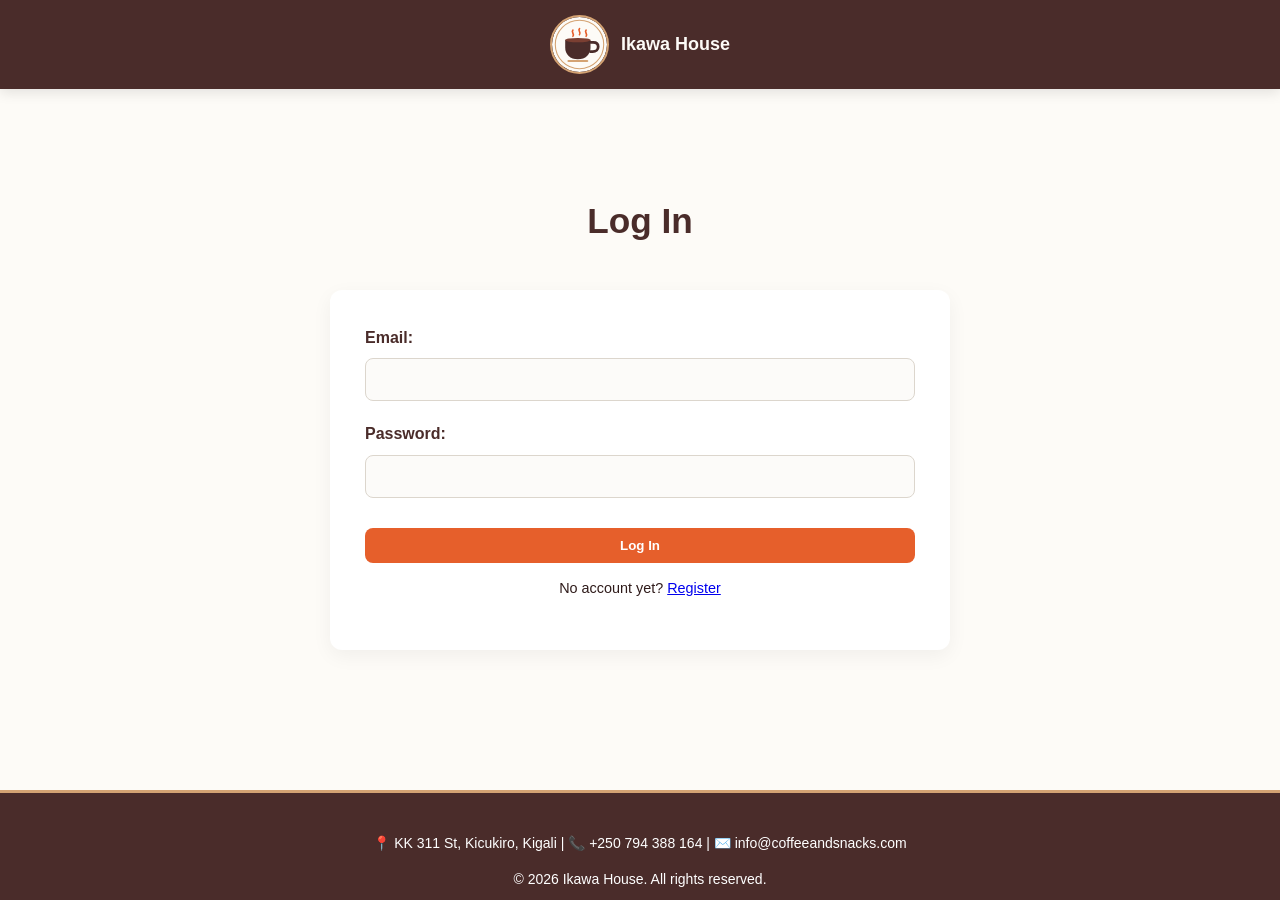
<file: index.html>
<!DOCTYPE html>
<html lang="en">
<head>
  <meta charset="UTF-8">
  <meta name="viewport" content="width=device-width, initial-scale=1.0">
  <title>Ikawa House - Home</title>
  <link rel="stylesheet" href="Style.css">
</head>
<body data-page="home">

  <nav>
    <div class="logo">
      <img src="logo.svg" alt="Ikawa House Logo">
      <span class="site-name">Ikawa House</span>
    </div>
    <div class="nav-links">
      <a href="Home.html">Home</a>
      <a href="Services.html">Menu</a>
      <a href="delivery.html">Delivery</a>
      <a href="About.html">About</a>
      <a href="Contact.html">Contact</a>
      <a href="cart.html">🛒 Cart <span class="cart-badge" id="cart-badge" style="display:none"></span></a>
      <span id="auth-links" style="display:contents"></span>
    </div>
  </nav>

  <header>
    <h1>Delicious Coffee & Snacks</h1>
    <p>Premium Rwandan coffee beans & freshly baked treats, delivered to Kicukiro and all Kigali right at your doorstep.</p>
    <div style="margin-top: 20px;">
      <a href="Services.html" class="order-btn" style="padding: 14px 30px; font-size: 1.1em; margin-right: 10px;">Explore Our Menu</a>
      <a href="cart.html#order" class="order-btn" style="padding: 14px 30px; font-size: 1.1em; background-color: transparent; border: 2px solid var(--btn-color); color: #fff;">Order Now</a>
    </div>
  </header>

  <section class="features">
    <div class="feature">
      <span>☕</span>
      <h3>Premium Quality</h3>
      <p style="color: #666; font-size: 0.9em;">100% locally sourced, freshly roasted Rwandan coffee beans.</p>
    </div>
    <div class="feature">
      <span>🥐</span>
      <h3>Fresh Daily</h3>
      <p style="color: #666; font-size: 0.9em;">Snacks and pastries baked with love every single morning.</p>
    </div>
    <div class="feature">
      <span>🛵</span>
      <h3>Lightning Delivery</h3>
      <p style="color: #666; font-size: 0.9em;">Hot and fresh to your home or office in 30-45 minutes.</p>
    </div>
  </section>

  <section>
    <h2>Our Best Sellers</h2>
    <div class="items" id="featured-items"></div>
  </section>

  <section class="testimonials" id="reviews">
    <h2>What Our Customers Say</h2>
    <div id="review-grid" style="display: grid; grid-template-columns: repeat(auto-fit, minmax(250px, 1fr)); gap: 20px; text-align: left; margin-top: 20px;"></div>

    <form id="review-form" style="display:none; text-align:left;">
      <h3 style="margin-top:0; color: var(--primary-color);">Leave a review</h3>
      <label for="rating">Rating:</label>
      <select id="rating" required>
        <option value="5">★★★★★ (5)</option><option value="4">★★★★ (4)</option><option value="3">★★★ (3)</option><option value="2">★★ (2)</option><option value="1">★ (1)</option>
      </select>
      <label for="comment">Your comment:</label>
      <textarea id="comment" rows="3" maxlength="500" required></textarea>
      <button type="submit" class="order-btn" style="width: 100%; border-radius: 8px;">Submit Review</button>
    </form>
    <p id="review-login" style="display:none; margin-top:25px;"><a href="login.html">Log in</a> to leave a review.</p>
  </section>

  <section id="report" style="background-color: #fff; border-radius: 12px; box-shadow: 0 6px 15px rgba(0,0,0,0.03); padding: 40px 20px; margin-top: 50px;">
    <h2 style="margin-bottom: 10px;">Customer Report Center</h2>
    <p style="text-align: center; color: #666; max-width: 600px; margin: 0 auto 30px auto; font-size: 0.95em;">
      Your satisfaction is our priority. If you faced any issues with your delivery time, food quality, card/MoMo payment, or driver behavior, please lodge a report below.
    </p>

    <form id="report-form" style="margin-top: 0; box-shadow: none; padding: 0; max-width: 600px;">
      <div style="display: grid; grid-template-columns: 1fr 1fr; gap: 15px;">
        <div>
          <label for="report-name">Your Name:</label>
          <input type="text" id="report-name" name="report_name" placeholder="Full Name" required>
        </div>
        <div>
          <label for="report-phone">Phone Number:</label>
          <input type="text" id="report-phone" name="report_phone" placeholder="e.g., +250 798..." required>
        </div>
      </div>

      <div style="display: grid; grid-template-columns: 1fr 1fr; gap: 15px;">
        <div>
          <label for="order-id">Order ID (Optional):</label>
          <input type="text" id="order-id" name="order_id" placeholder="e.g., 1024">
        </div>
        <div>
          <label for="report-type">Issue Type:</label>
          <select id="report-type" name="report_type" required>
            <option value="delivery">Delayed Delivery</option>
            <option value="food">Food Quality / Wrong Item</option>
            <option value="payment">Payment Issue (MoMo / Card)</option>
            <option value="staff">Staff / Driver Behavior</option>
            <option value="other">Other Technical Issues</option>
          </select>
        </div>
      </div>

      <label for="report-details">Detailed Description:</label>
      <textarea id="report-details" name="report_details" rows="4" style="width: 100%; padding: 12px; margin-top: 8px; margin-bottom: 20px; border: 1px solid #DCD6CD; border-radius: 8px; box-sizing: border-box; background-color: #FCFBF9; font-size: 15px; font-family: inherit;" placeholder="Please describe what happened in detail so we can fix it immediately..." required></textarea>

      <button type="submit" class="order-btn" style="width: 100%; border-radius: 8px; background-color: #D4A373;">Submit Report</button>
    </form>
  </section>

  <footer>
    <p>📍 KK 311 St, Kicukiro, Kigali | 📞 +250 794 388 164 | ✉️ info@coffeeandsnacks.com</p>
    <p>&copy; 2026 Ikawa House. All rights reserved.</p>
  </footer>

  <script src="js/store.js"></script>
  <script src="js/ui.js"></script>
  <script src="js/home.js"></script>
</body>
</html>
</file>
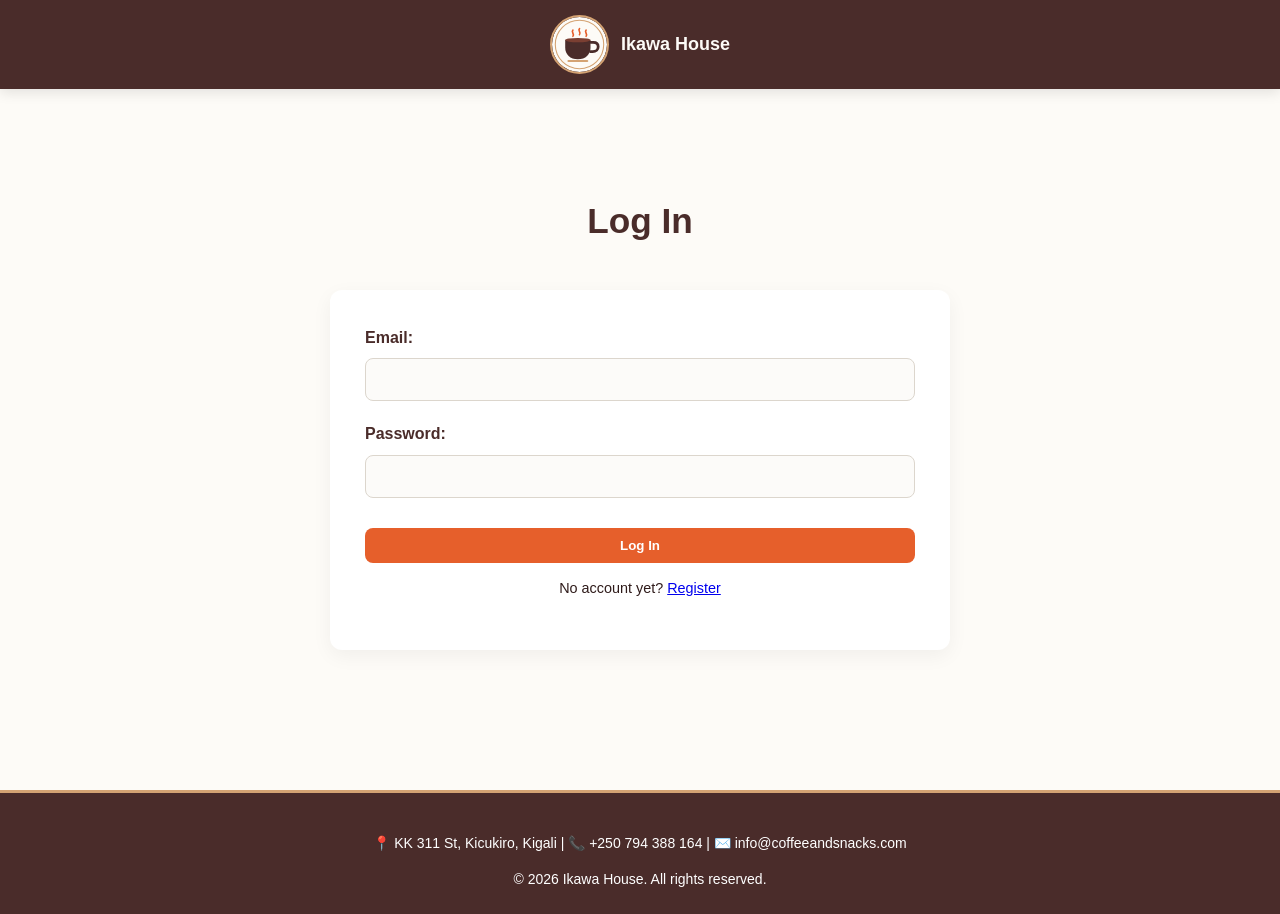
<file: About.html>
<!DOCTYPE html>
<html lang="en">
<head>
  <meta charset="UTF-8">
  <meta name="viewport" content="width=device-width, initial-scale=1.0">
  <title>About Us - Ikawa House</title>
  <link rel="stylesheet" href="Style.css">
</head>
<body data-page="about">
  <nav>
    <div class="logo">
      <img src="logo.svg" alt="Ikawa House Logo">
      <span class="site-name">Ikawa House</span>
    </div>
    <div class="nav-links">
      <a href="Home.html">Home</a>
      <a href="Services.html">Menu</a>
      <a href="delivery.html">Delivery</a>
      <a href="About.html">About</a>
      <a href="Contact.html">Contact</a>
      <a href="cart.html">🛒 Cart <span class="cart-badge" id="cart-badge" style="display:none"></span></a>
      <span id="auth-links" style="display:contents"></span>
    </div>
  </nav>

  <section style="text-align: center;">
    <h2>About us</h2>
    
    <p style="font-size: 1.2em; line-height: 1.8; max-width: 800px; margin: 0 auto 30px auto; color: #4A2C2A; font-style: italic;">
      "Every cup tells a story, and every bite brings a smile."
    </p>
    
    <p style="font-size: 1.1em; line-height: 1.8; max-width: 800px; margin: 0 auto 40px auto; color: #555;">
      Welcome to <strong>Ikawa House</strong>! Born in the heart of Kigali, we started with a simple passion: to brew the perfect cup of local Rwandan coffee and pair it with fresh, warm, and delicious snacks. We believe that your busy day shouldn't stop you from enjoying premium café quality, which is why we bring the coffee house experience directly to your home or office in Kicukiro and beyond!
    </p>

    <div class="delivery-info" style="text-align: left; max-width: 700px; margin: 0 auto; background-color: #F4ECE6; border-left: 5px solid #7B3F32;">
      <h3 style="color: #4A2C2A; margin-top: 0; font-size: 1.4em;">What Makes Us Special?</h3>
      <ul style="list-style-type: '☕ '; padding-left: 20px; color: #333; line-height: 2;">
        <li><strong>Locally Sourced:</strong> We proudly use 100% premium Rwandan coffee beans, freshly roasted and brewed by expert baristas.</li>
        <li><strong>Baked with Love:</strong> Our snacks, croissants, and club sandwiches are prepared fresh every single morning.</li>
        <li><strong>Fast & Reliable:</strong> Hot and fresh delivery to your doorstep within 30-45 minutes.</li>
        <li><strong>Perfect For Every Moment:</strong> Whether it's your morning energy boost, a business meeting, or a special celebration, we've got you covered!</li>
      </ul>
    </div>
  </section>

  <footer>
    <p>📍 KK 311 St, Kicukiro, Kigali | 📞 +250 794 388 164 | ✉️ info@coffeeandsnacks.com</p>
    <p>&copy; 2026 Ikawa House. All rights reserved.</p>
  </footer>
  <script src="js/store.js"></script>
  <script src="js/ui.js"></script>
</body>
</html>
</file>
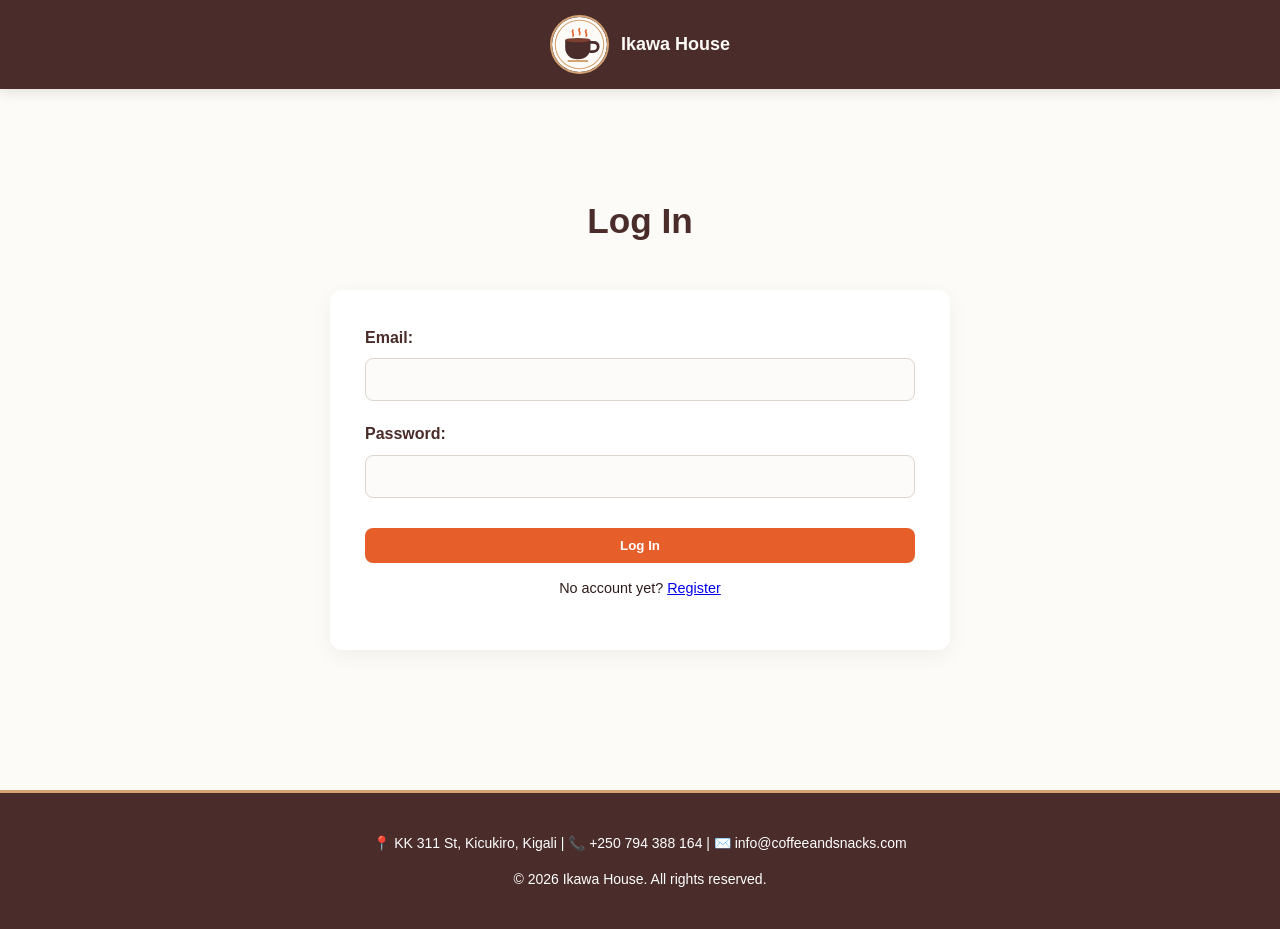
<file: admin.html>
<!DOCTYPE html>
<html lang="en">
<head>
  <meta charset="UTF-8">
  <meta name="viewport" content="width=device-width, initial-scale=1.0">
  <title>Admin - Ikawa House</title>
  <link rel="stylesheet" href="Style.css">
</head>
<body data-page="admin">
  <nav>
    <div class="logo">
      <img src="logo.svg" alt="Ikawa House Logo">
      <span class="site-name">Ikawa House</span>
    </div>
    <div class="nav-links">
      <a href="Home.html">Home</a>
      <a href="Services.html">Menu</a>
      <a href="delivery.html">Delivery</a>
      <a href="About.html">About</a>
      <a href="Contact.html">Contact</a>
      <a href="cart.html">🛒 Cart <span class="cart-badge" id="cart-badge" style="display:none"></span></a>
      <span id="auth-links" style="display:contents"></span>
    </div>
  </nav>

  <div class="admin-bar">
    <a href="#dashboard">Dashboard</a><a href="#products">Products</a><a href="#categories">Categories</a><a href="#orders">Orders</a><a href="#messages">Messages</a>
  </div>
  <section id="admin-root"></section>
  <footer>
    <p>📍 KK 311 St, Kicukiro, Kigali | 📞 +250 794 388 164 | ✉️ info@coffeeandsnacks.com</p>
    <p>&copy; 2026 Ikawa House. All rights reserved.</p>
  </footer>
  <script src="js/store.js"></script>
  <script src="js/ui.js"></script>
  <script src="js/admin.js"></script>
</body>
</html>
</file>
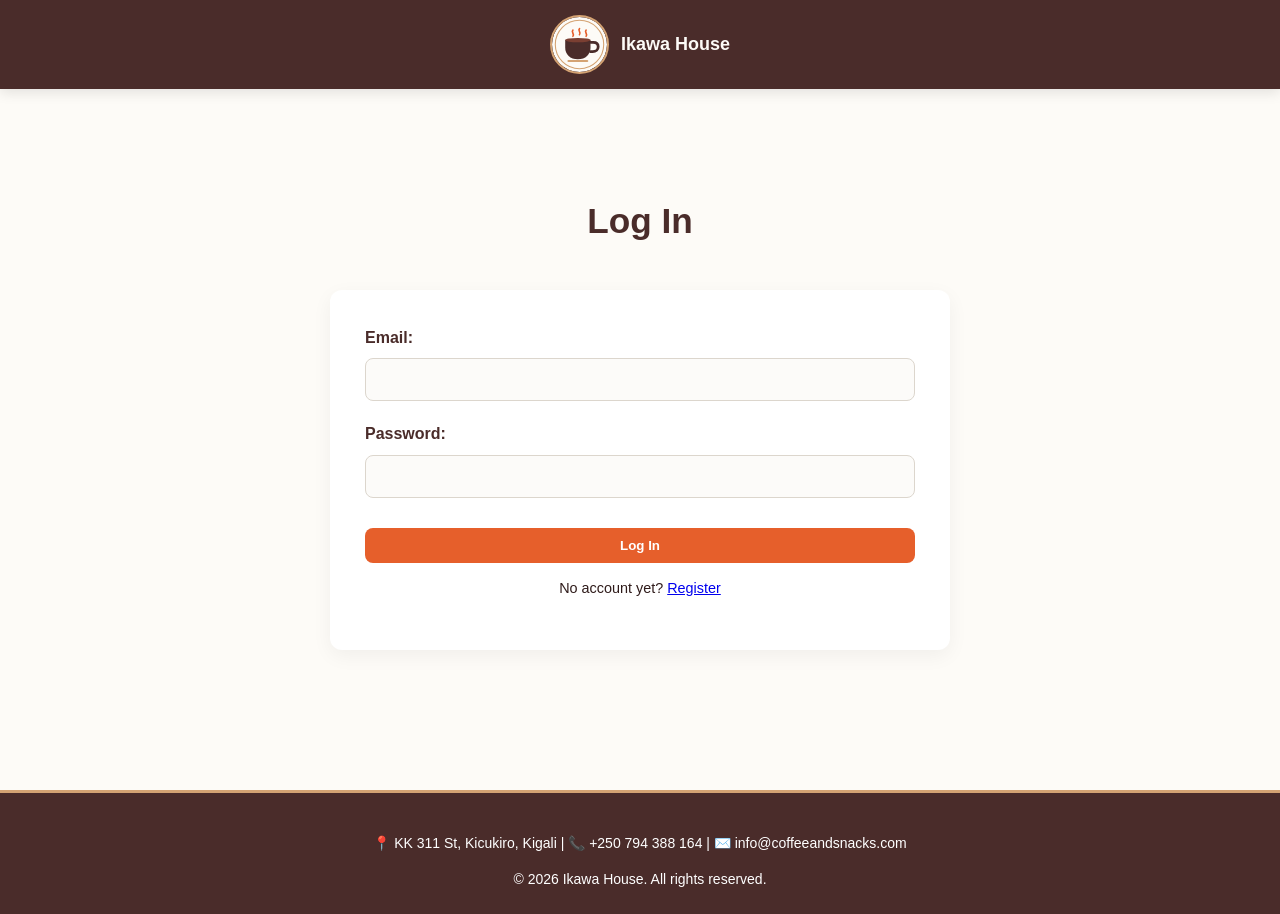
<file: cart.html>
<!DOCTYPE html>
<html lang="en">
<head>
  <meta charset="UTF-8">
  <meta name="viewport" content="width=device-width, initial-scale=1.0">
  <title>Your Cart - Ikawa House</title>
  <link rel="stylesheet" href="Style.css">
</head>
<body data-page="cart">
  <nav>
    <div class="logo">
      <img src="logo.svg" alt="Ikawa House Logo">
      <span class="site-name">Ikawa House</span>
    </div>
    <div class="nav-links">
      <a href="Home.html">Home</a>
      <a href="Services.html">Menu</a>
      <a href="delivery.html">Delivery</a>
      <a href="About.html">About</a>
      <a href="Contact.html">Contact</a>
      <a href="cart.html">🛒 Cart <span class="cart-badge" id="cart-badge" style="display:none"></span></a>
      <span id="auth-links" style="display:contents"></span>
    </div>
  </nav>

  <section>
    <h2>Your Cart</h2>
    <div id="cart-root"></div>

    <div id="order-section" style="display:none">
    <h3 id="order" style="text-align: center; color: var(--primary-color);">Place Your Order</h3>
    <div id="order-box"></div>
    <div id="order-form-wrap" style="display:none">
    <form id="order-form">
      <div class="summary" style="box-shadow:none;padding:0 0 15px;">
        <h4 style="color: var(--primary-color);margin:0 0 10px;">🧾 Order Summary</h4>
        <div class="sum-row"><span>Subtotal</span><span id="sum-subtotal"></span></div>
        <div class="sum-row"><span>Delivery fee</span><span id="fee"></span></div>
        <div class="sum-row total"><span>Total</span><span id="total"></span></div>
      </div>

      <label for="client-name">Your Name:</label>
      <input type="text" id="client-name" name="client_name" maxlength="100" placeholder="Enter your full name" required>

      <label for="delivery-type">Delivery Speed:</label>
      <select id="delivery-type" name="delivery_type">
        <option value="standard">Standard Delivery (Free over 10K RWF)</option>
        <option value="express">Express Delivery (+1,000 RWF)</option>
      </select>

      <label for="address">Delivery Address / Neighborhood:</label>
      <input type="text" id="address" name="address" maxlength="150" placeholder="e.g., Kicukiro, Niboye" required>

      <label for="street">Street Number / Landmark:</label>
      <input type="text" id="street" name="street" maxlength="150" placeholder="e.g., KK 311 St / Near Kicukiro Sector Office" required>

      <label for="phone">Phone Number:</label>
      <input type="text" id="phone" name="phone" placeholder="e.g., +250 794 388 164" required>

      <label for="payment">Payment Method:</label>
      <select id="payment" name="payment">
        <option value="momo">Mobile Money (MTN MoMo / Airtel Money)</option>
        <option value="card">Visa / Mastercard (Local & International)</option>
        <option value="debit">Rwandan Debit Card (SmartCash / RSwitch)</option>
        <option value="bank">Local Bank Transfer (BK, I&M, Equity)</option>
        <option value="cod">Cash on Delivery</option>
      </select>
      <p class="muted sm" style="margin-top:-12px;">🔒 Demo mode: payment is simulated - no real money is charged and card details are never stored.</p>

      <div id="card-payment-fields" style="display:none; margin-top: 20px; padding: 20px; background-color: #fcfbf9; border: 1px dashed var(--accent-color); border-radius: 8px;">
        <h4 style="color: var(--primary-color); margin-top: 0; margin-bottom: 15px; border-bottom: 1px solid #e2dcd5; padding-bottom: 5px;">💳 Card Details</h4>

        <label for="card-name">Cardholder Name:</label>
        <input type="text" id="card-name" name="card_name" autocomplete="off" placeholder="Name as it appears on card">

        <label for="card-number">Card Number:</label>
        <input type="text" id="card-number" name="card_number" maxlength="23" inputmode="numeric" autocomplete="off" placeholder="0000 0000 0000 0000">

        <div style="display: grid; grid-template-columns: 1fr 1fr; gap: 15px;">
          <div>
            <label for="card-expiry">Expiry Date:</label>
            <input type="text" id="card-expiry" name="card_expiry" maxlength="5" autocomplete="off" placeholder="MM/YY">
          </div>
          <div>
            <label for="card-cvv">CVV / CVC:</label>
            <input type="password" id="card-cvv" name="card_cvv" maxlength="4" inputmode="numeric" autocomplete="off" placeholder="3 or 4 digits">
          </div>
        </div>
      </div>
      <p id="bank-note" class="muted sm" style="display:none;">Bank transfer: your order is saved as <em>pending</em> and will be marked as paid once we confirm your transfer.</p>

      <label for="notes">Special Instructions (Optional):</label>
      <textarea id="notes" name="notes" rows="3" maxlength="500" style="width: 100%; padding: 12px; margin-top: 8px; margin-bottom: 20px; border: 1px solid #DCD6CD; border-radius: 8px; box-sizing: border-box; background-color: #FCFBF9; font-size: 15px; font-family: inherit;" placeholder="e.g., Extra sugar, no milk..."></textarea>

      <button type="submit" class="order-btn" style="width: 100%; border-radius: 8px; margin-top: 10px;">Confirm Order</button>
    </form>
    </div>
    </div>
  </section>
  <footer>
    <p>📍 KK 311 St, Kicukiro, Kigali | 📞 +250 794 388 164 | ✉️ info@coffeeandsnacks.com</p>
    <p>&copy; 2026 Ikawa House. All rights reserved.</p>
  </footer>
  <script src="js/store.js"></script>
  <script src="js/ui.js"></script>
  <script src="js/cart.js"></script>
</body>
</html>
</file>
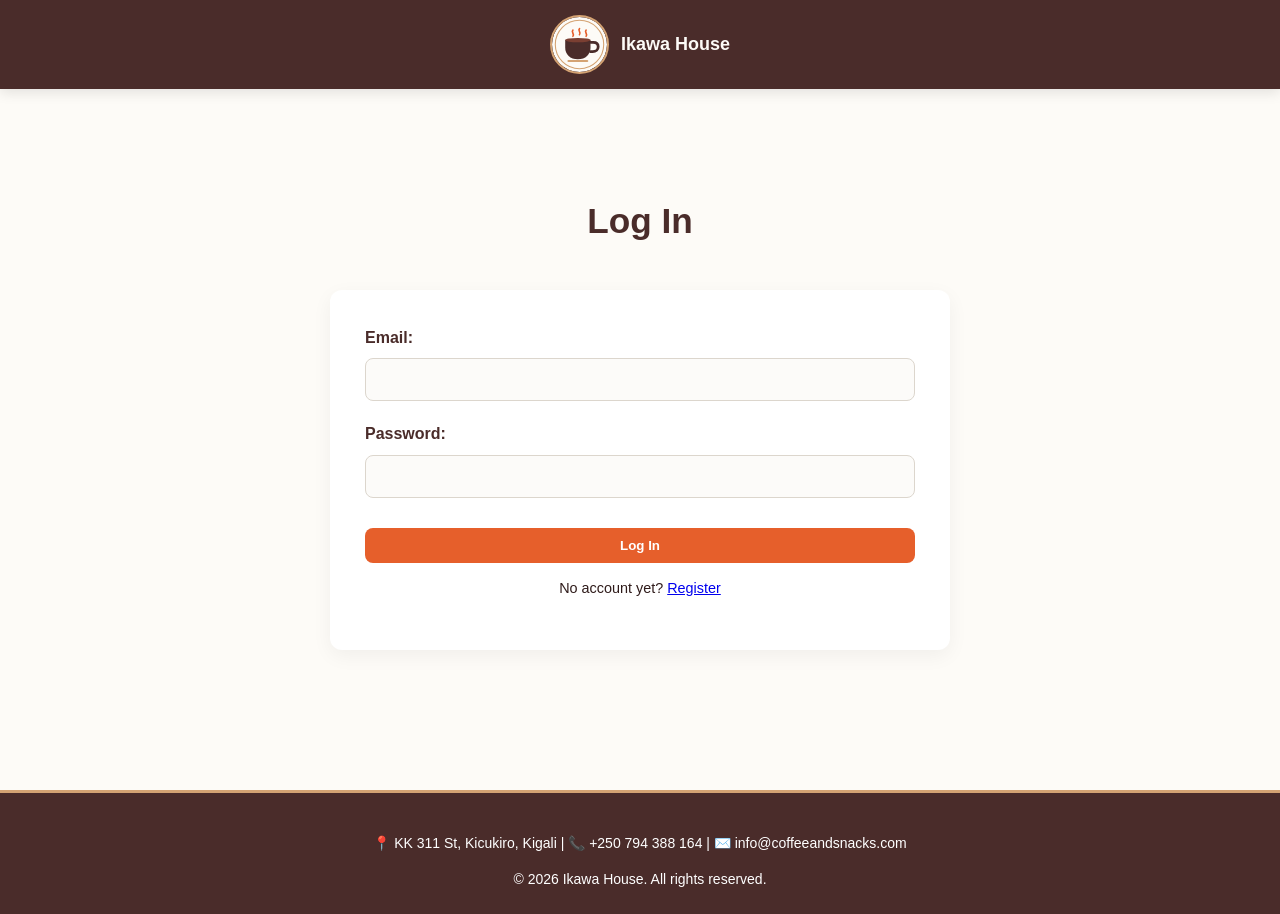
<file: Contact.html>
<!DOCTYPE html>
<html lang="en">
<head>
  <meta charset="UTF-8">
  <meta name="viewport" content="width=device-width, initial-scale=1.0">
  <title>Contact Us - Ikawa House</title>
  <link rel="stylesheet" href="Style.css">
</head>
<body data-page="contact">
  <nav>
    <div class="logo">
      <img src="logo.svg" alt="Ikawa House Logo">
      <span class="site-name">Ikawa House</span>
    </div>
    <div class="nav-links">
      <a href="Home.html">Home</a>
      <a href="Services.html">Menu</a>
      <a href="delivery.html">Delivery</a>
      <a href="About.html">About</a>
      <a href="Contact.html">Contact</a>
      <a href="cart.html">🛒 Cart <span class="cart-badge" id="cart-badge" style="display:none"></span></a>
      <span id="auth-links" style="display:contents"></span>
    </div>
  </nav>

  <section>
    <h2>Contact Us</h2>
    <p style="text-align: center; max-width: 600px; margin: 0 auto 40px auto; color: #666;">
      Have a question, feedback, or a large catering order for an event? Reach out to us, and our team will get back to you as soon as possible!
    </p>

    <div style="display: grid; grid-template-columns: repeat(auto-fit, minmax(250px, 1fr)); gap: 30px; margin-bottom: 50px;">
      
      <div style="background: white; padding: 25px; border-radius: 12px; box-shadow: 0 4px 12px rgba(0,0,0,0.03); text-align: center; border: 1px solid #F0EAE1;">
        <span style="font-size: 2em;">📍</span>
        <h3 style="color: var(--primary-color); margin: 10px 0;">Our Location</h3>
        <p style="color: #555; margin: 0;">KK 311 St, Kicukiro</p>
        <p style="color: #777; font-size: 0.9em;">Kigali City, Rwanda</p>
      </div>

      <div style="background: white; padding: 25px; border-radius: 12px; box-shadow: 0 4px 12px rgba(0,0,0,0.03); text-align: center; border: 1px solid #F0EAE1;">
        <span style="font-size: 2em;">📞</span>
        <h3 style="color: var(--primary-color); margin: 10px 0;">Phone & MTN MoMo</h3>
        <p style="color: #555; margin: 0;">+250 794 388 164</p>
        <p style="color: #777; font-size: 0.9em;">Available for calls & orders</p>
      </div>

      <div style="background: white; padding: 25px; border-radius: 12px; box-shadow: 0 4px 12px rgba(0,0,0,0.03); text-align: center; border: 1px solid #F0EAE1;">
        <span style="font-size: 2em;">✉️</span>
        <h3 style="color: var(--primary-color); margin: 10px 0;">Email Support</h3>
        <p style="color: #555; margin: 0;">info@coffeeandsnacks.com</p>
        <p style="color: #777; font-size: 0.9em;">Inquiries & Feedback</p>
      </div>

    </div>

    <h3 style="text-align: center; color: var(--primary-color); margin-bottom: 20px;">Send Us a Message</h3>
    <form id="contact-form">
      <label for="name">Your Name:</label>
      <input type="text" id="name" name="name" placeholder="Enter your full name" required>

      <label for="email">Your Email:</label>
      <input type="email" id="email" name="email" placeholder="Enter your email address" required>

      <label for="subject">Subject:</label>
      <input type="text" id="subject" name="subject" placeholder="What is this about? (e.g., Catering, Feedback)" required>

      <label for="message">Message:</label>
      <textarea id="message" name="message" rows="5" style="width: 100%; padding: 12px; margin-top: 8px; margin-bottom: 20px; border: 1px solid #DCD6CD; border-radius: 8px; box-sizing: border-box; background-color: #FCFBF9; font-size: 15px; font-family: inherit;" placeholder="Write your message here..." required></textarea>

      <button type="submit" class="order-btn" style="width: 100%; border-radius: 8px;">Send Message</button>
    </form>

    <h3 id="faq" style="text-align: center; color: var(--primary-color); margin: 50px 0 20px 0;">Frequently Asked Questions</h3>
    <div class="faq">
      <details><summary>How long does delivery take?</summary><p>Standard delivery takes 1–2 hours within Kigali. Express delivery takes 30–45 minutes for an extra 1,000 RWF.</p></details>
      <details><summary>Is delivery free?</summary><p>Standard delivery is free for orders above 10,000 RWF; otherwise it costs 1,000 RWF.</p></details>
      <details><summary>How can I pay?</summary><p>Mobile Money, Visa/Mastercard, Rwandan debit card, bank transfer or Cash on Delivery. Payment on this site is a demonstration - no real money is charged.</p></details>
      <details><summary>Do I need an account to order?</summary><p>Yes. Create a free account so you can place orders and follow their status under "My Orders".</p></details>
      <details><summary>Can I place a large catering order?</summary><p>Of course - send us a message using the form above, or call +250 794 388 164.</p></details>
    </div>
  </section>

  <footer>
    <p>📍 KK 311 St, Kicukiro, Kigali | 📞 +250 794 388 164 | ✉️ info@coffeeandsnacks.com</p>
    <p>&copy; 2026 Ikawa House. All rights reserved.</p>
  </footer>
  <script src="js/store.js"></script>
  <script src="js/ui.js"></script>
  <script src="js/contact.js"></script>
</body>
</html>
</file>
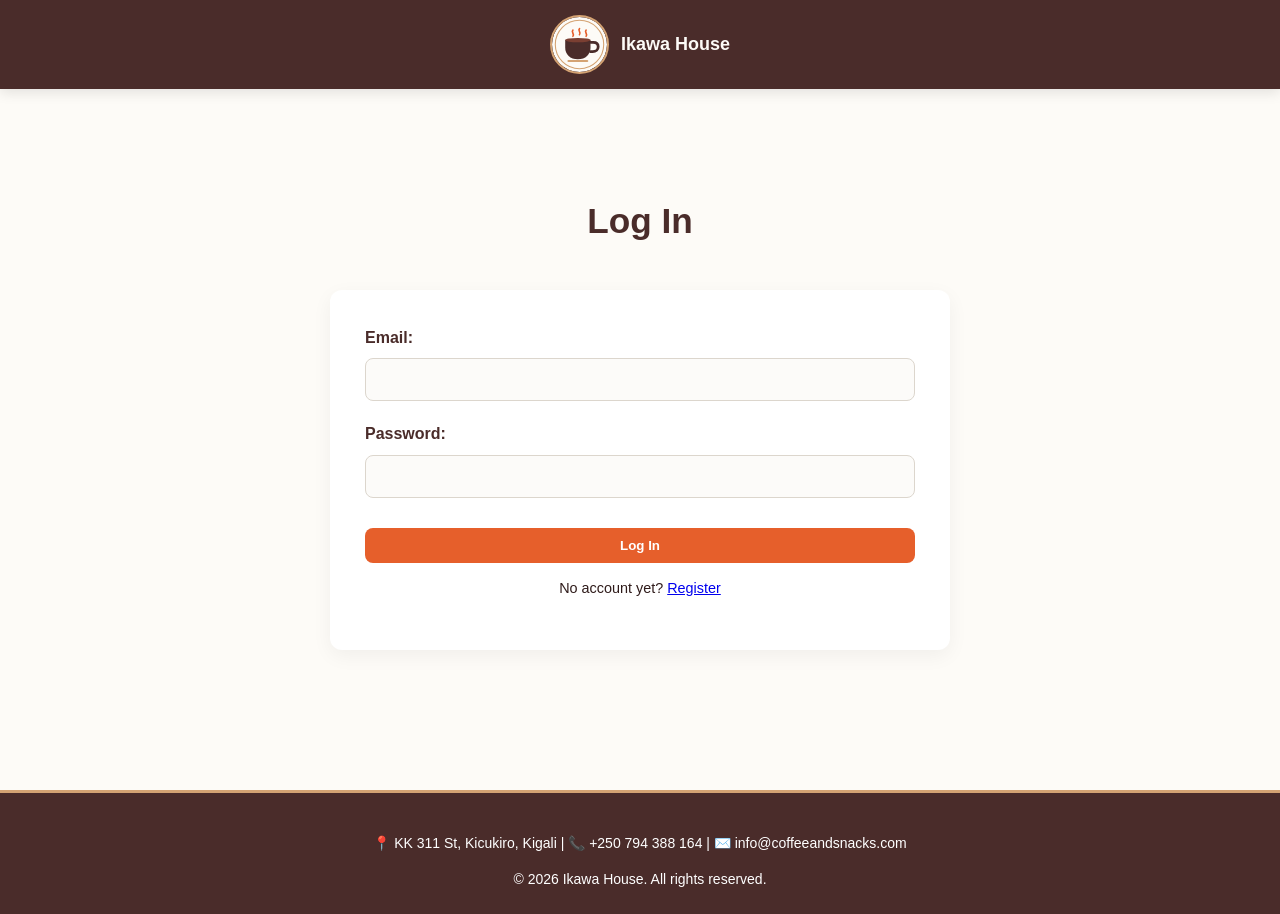
<file: delivery.html>
<!DOCTYPE html>
<html lang="en">
<head>
  <meta charset="UTF-8">
  <meta name="viewport" content="width=device-width, initial-scale=1.0">
  <title>Delivery - Ikawa House</title>
  <link rel="stylesheet" href="Style.css">
</head>
<body data-page="delivery">
  <nav>
    <div class="logo">
      <img src="logo.svg" alt="Ikawa House Logo">
      <span class="site-name">Ikawa House</span>
    </div>
    <div class="nav-links">
      <a href="Home.html">Home</a>
      <a href="Services.html">Menu</a>
      <a href="delivery.html">Delivery</a>
      <a href="About.html">About</a>
      <a href="Contact.html">Contact</a>
      <a href="cart.html">🛒 Cart <span class="cart-badge" id="cart-badge" style="display:none"></span></a>
      <span id="auth-links" style="display:contents"></span>
    </div>
  </nav>

  <section>
    <h2>Delivery Options</h2>
    <p style="text-align: center; color: #666; margin-bottom: 30px;">We offer flexible delivery services to suit your needs:</p>
    
    <div class="features" style="grid-template-columns: repeat(auto-fit, minmax(250px, 1fr)); margin-bottom: 40px; text-align: left; background: #F4ECE6;">
      <div>
        <h4>🛵 Standard Delivery</h4>
        <p style="font-size: 0.9em; color: #555;">1–2 hours within Kigali City.</p>
      </div>
      <div>
        <h4>⚡ Express Delivery</h4>
        <p style="font-size: 0.9em; color: #555;">30–45 minutes for an extra 1000 RWF fee.</p>
      </div>
      <div>
        <h4>🎁 Free Delivery</h4>
        <p style="font-size: 0.9em; color: #555;">Orders above 10,000 RWF qualify for free.</p>
      </div>
    </div>
  </section>

  <footer>
    <p>📍 KK 311 St, Kicukiro, Kigali | 📞 +250 794 388 164 | ✉️ info@coffeeandsnacks.com</p>
    <p>&copy; 2026 Ikawa House. All rights reserved.</p>
  </footer>
  <script src="js/store.js"></script>
  <script src="js/ui.js"></script>
</body>
</html>
</file>
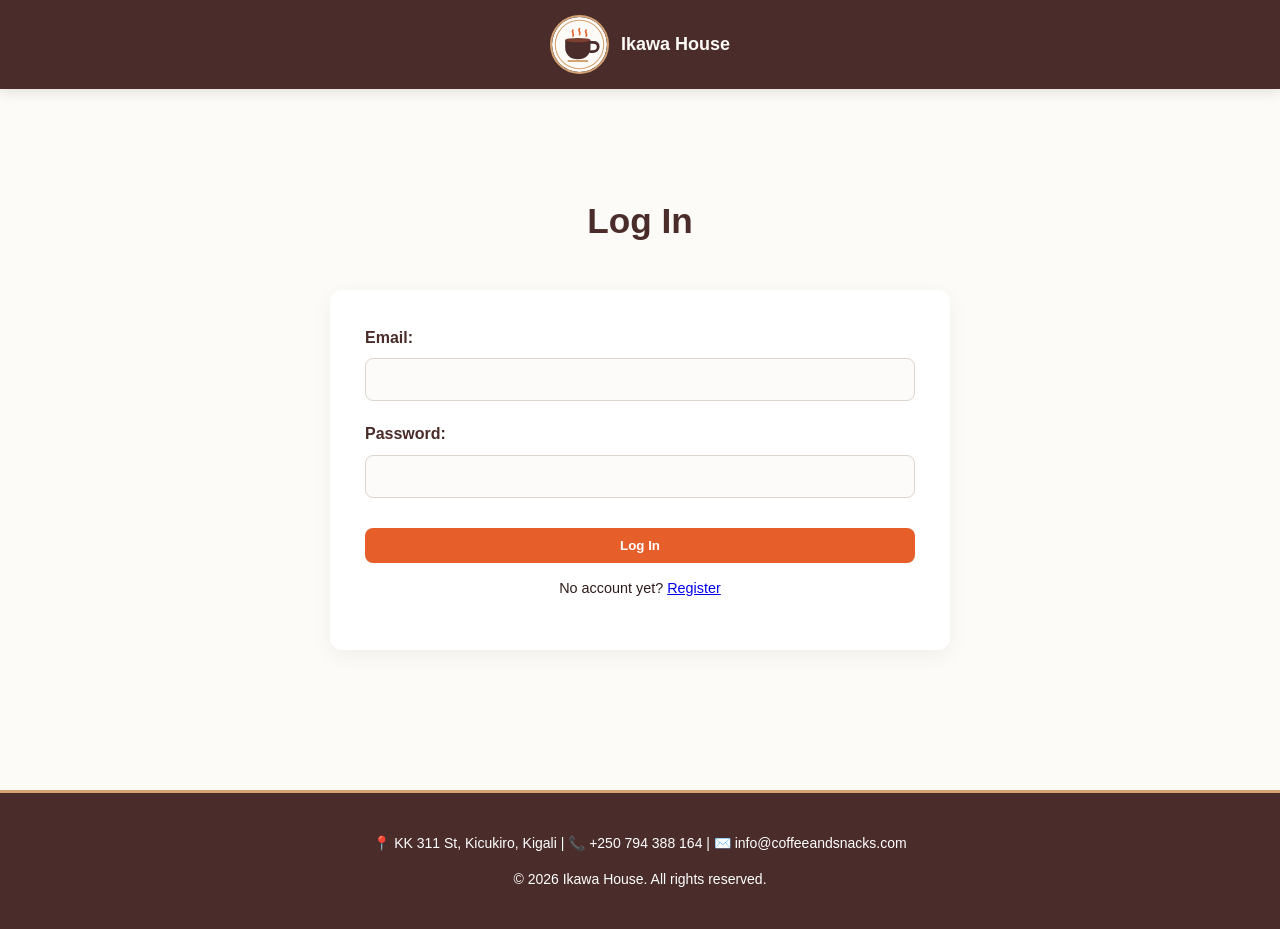
<file: login.html>
<!DOCTYPE html>
<html lang="en">
<head>
  <meta charset="UTF-8">
  <meta name="viewport" content="width=device-width, initial-scale=1.0">
  <title>Login - Ikawa House</title>
  <link rel="stylesheet" href="Style.css">
</head>
<body data-page="login">
  <nav>
    <div class="logo">
      <img src="logo.svg" alt="Ikawa House Logo">
      <span class="site-name">Ikawa House</span>
    </div>
  </nav>

  <section>
    <h2>Log In</h2>
    <form id="login-form">
      <label for="email">Email:</label>
      <input type="email" id="email" required>
      <label for="password">Password:</label>
      <input type="password" id="password" required>
      <button class="order-btn full" type="submit">Log In</button>
      <p class="center sm">No account yet? <a href="register.html">Register</a></p>
    </form>
  </section>
  <footer>
    <p>📍 KK 311 St, Kicukiro, Kigali | 📞 +250 794 388 164 | ✉️ info@coffeeandsnacks.com</p>
    <p>&copy; 2026 Ikawa House. All rights reserved.</p>
  </footer>
  <script src="js/store.js"></script>
  <script src="js/ui.js"></script>
  <script src="js/auth.js"></script>
</body>
</html>
</file>
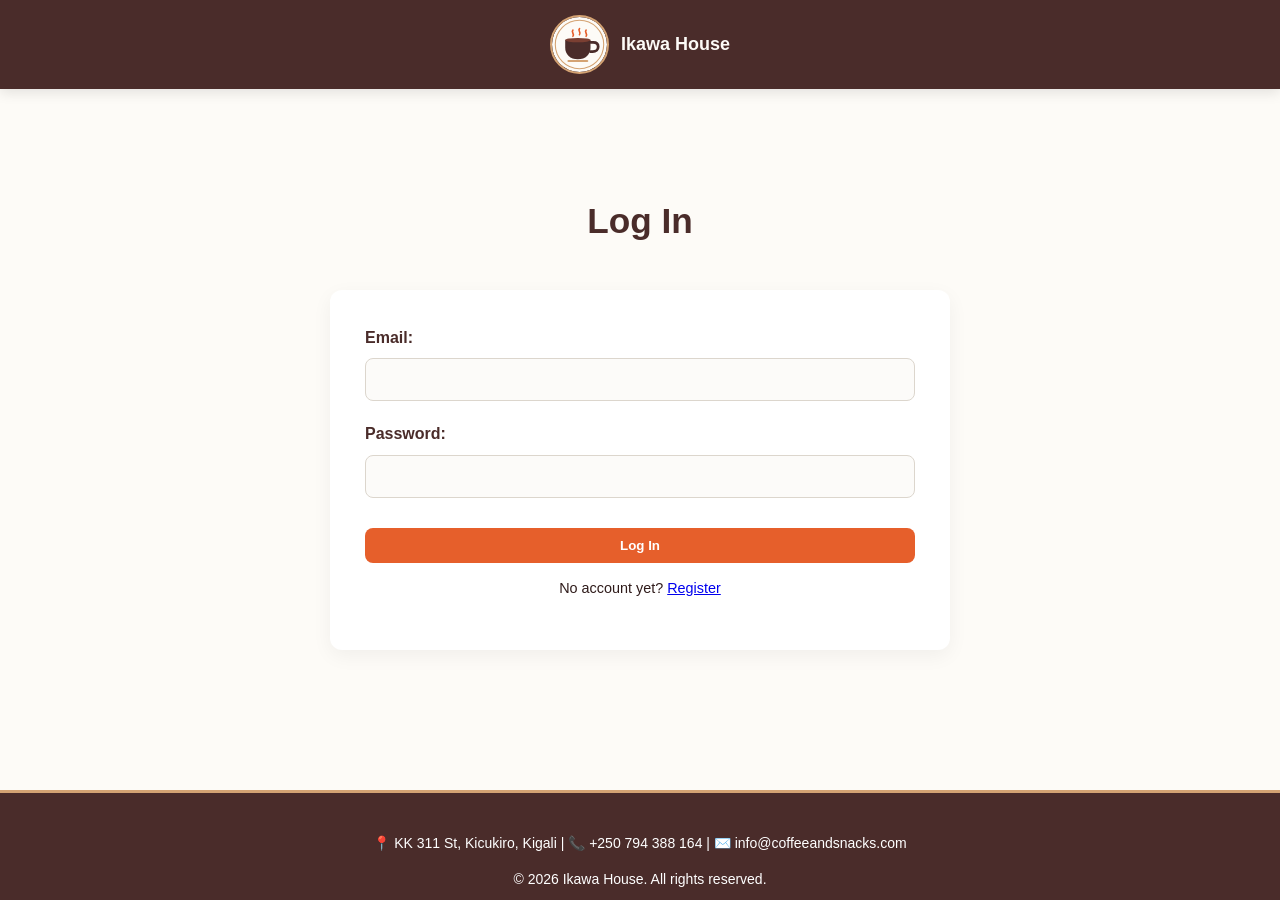
<file: orders.html>
<!DOCTYPE html>
<html lang="en">
<head>
  <meta charset="UTF-8">
  <meta name="viewport" content="width=device-width, initial-scale=1.0">
  <title>My Orders - Ikawa House</title>
  <link rel="stylesheet" href="Style.css">
</head>
<body data-page="orders">
  <nav>
    <div class="logo">
      <img src="logo.svg" alt="Ikawa House Logo">
      <span class="site-name">Ikawa House</span>
    </div>
    <div class="nav-links">
      <a href="Home.html">Home</a>
      <a href="Services.html">Menu</a>
      <a href="delivery.html">Delivery</a>
      <a href="About.html">About</a>
      <a href="Contact.html">Contact</a>
      <a href="cart.html">🛒 Cart <span class="cart-badge" id="cart-badge" style="display:none"></span></a>
      <span id="auth-links" style="display:contents"></span>
    </div>
  </nav>

  <section>
    <h2 id="orders-title">My Orders</h2>
    <div id="orders-root"></div>
  </section>
  <footer>
    <p>📍 KK 311 St, Kicukiro, Kigali | 📞 +250 794 388 164 | ✉️ info@coffeeandsnacks.com</p>
    <p>&copy; 2026 Ikawa House. All rights reserved.</p>
  </footer>
  <script src="js/store.js"></script>
  <script src="js/ui.js"></script>
  <script src="js/orders.js"></script>
</body>
</html>
</file>
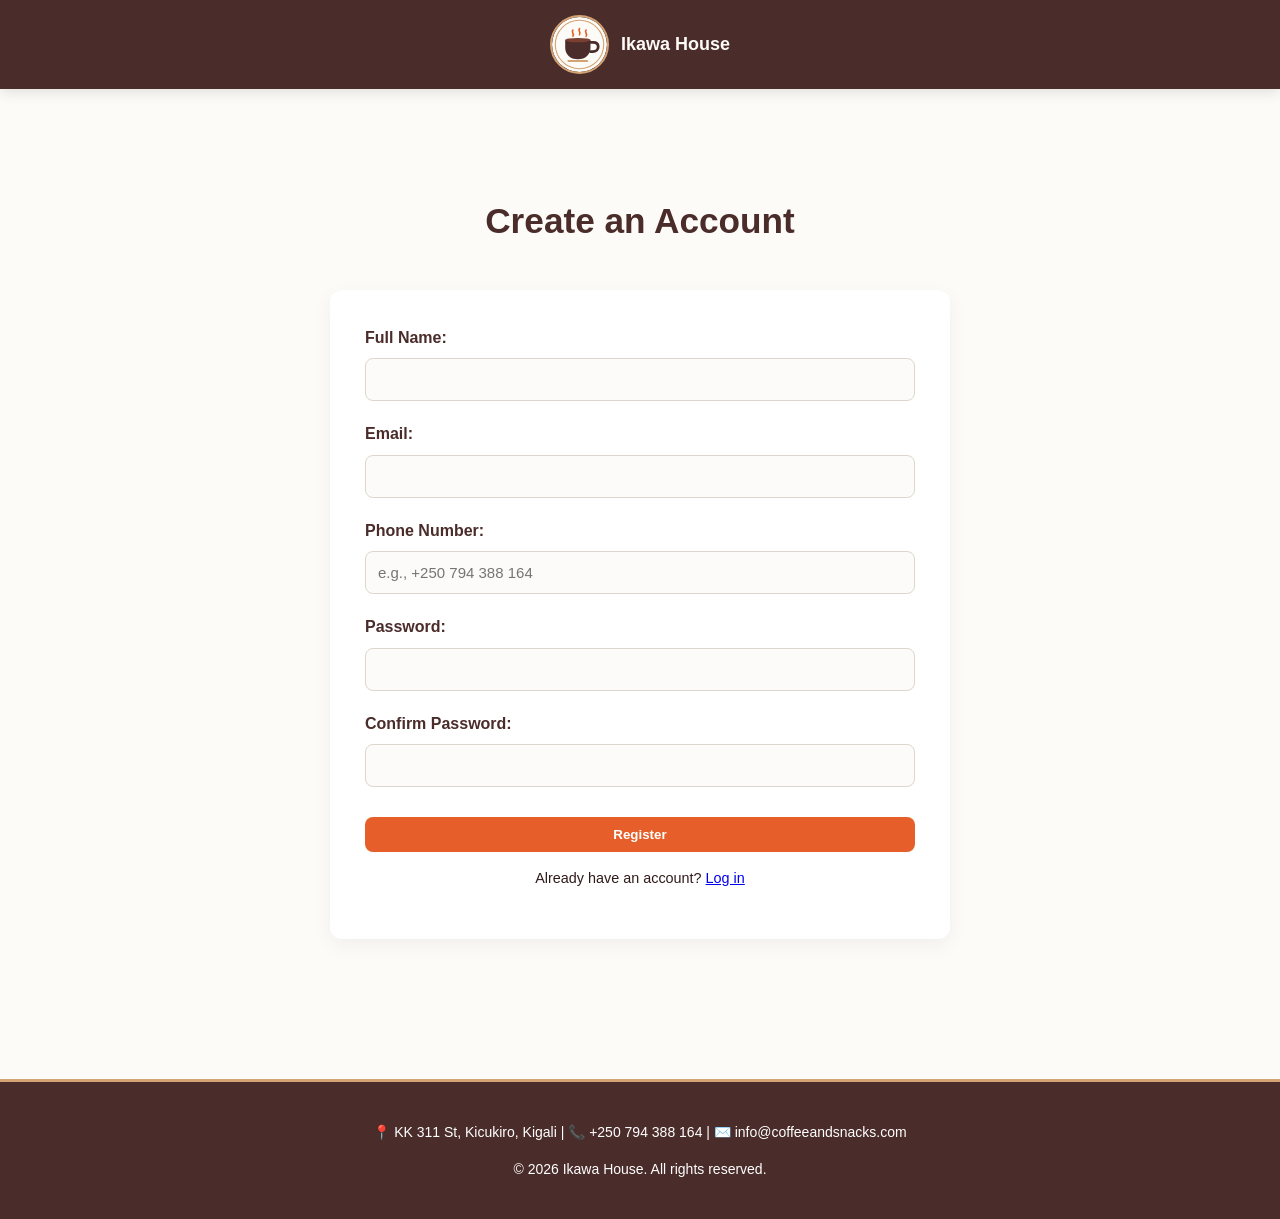
<file: register.html>
<!DOCTYPE html>
<html lang="en">
<head>
  <meta charset="UTF-8">
  <meta name="viewport" content="width=device-width, initial-scale=1.0">

  <title>Register - Ikawa House</title>

  <link rel="stylesheet" href="Style.css">
</head>

<body data-page="register">

  <nav>
    <div class="logo">
      <img src="logo.svg" alt="Ikawa House Logo">
      <span class="site-name">Ikawa House</span>
    </div>
  </nav>

  <section>
    <h2>Create an Account</h2>

    <form id="register-form" action="register.php" method="POST">

      <label for="name">Full Name:</label>
      <input
        type="text"
        id="name"
        name="name"
        maxlength="100"
        required>

      <label for="email">Email:</label>
      <input
        type="email"
        id="email"
        name="email"
        maxlength="150"
        required>

      <label for="phone">Phone Number:</label>
      <input
        type="tel"
        id="phone"
        name="phone"
        placeholder="e.g., +250 794 388 164"
        required>

      <label for="password">
        Password:
      </label>
      <input
        type="password"
        id="password"
        name="password"
        minlength="4"
        required>

      <label for="password2">Confirm Password:</label>
      <input
        type="password"
        id="password2"
        name="confirm_password"
        minlength="4"
        required>

      <button class="order-btn full" type="submit">
        Register
      </button>

      <p class="center sm">
        Already have an account?
        <a href="login.html">Log in</a>
      </p>

    </form>
  </section>

  <footer>
    <p>
      📍 KK 311 St, Kicukiro, Kigali |
      📞 +250 794 388 164 |
      ✉️ info@coffeeandsnacks.com
    </p>

    <p>
      &copy; 2026 Ikawa House.
      All rights reserved.
    </p>
  </footer>

  <script src="js/store.js"></script>
  <script src="js/ui.js"></script>

</body>
</html>
</file>
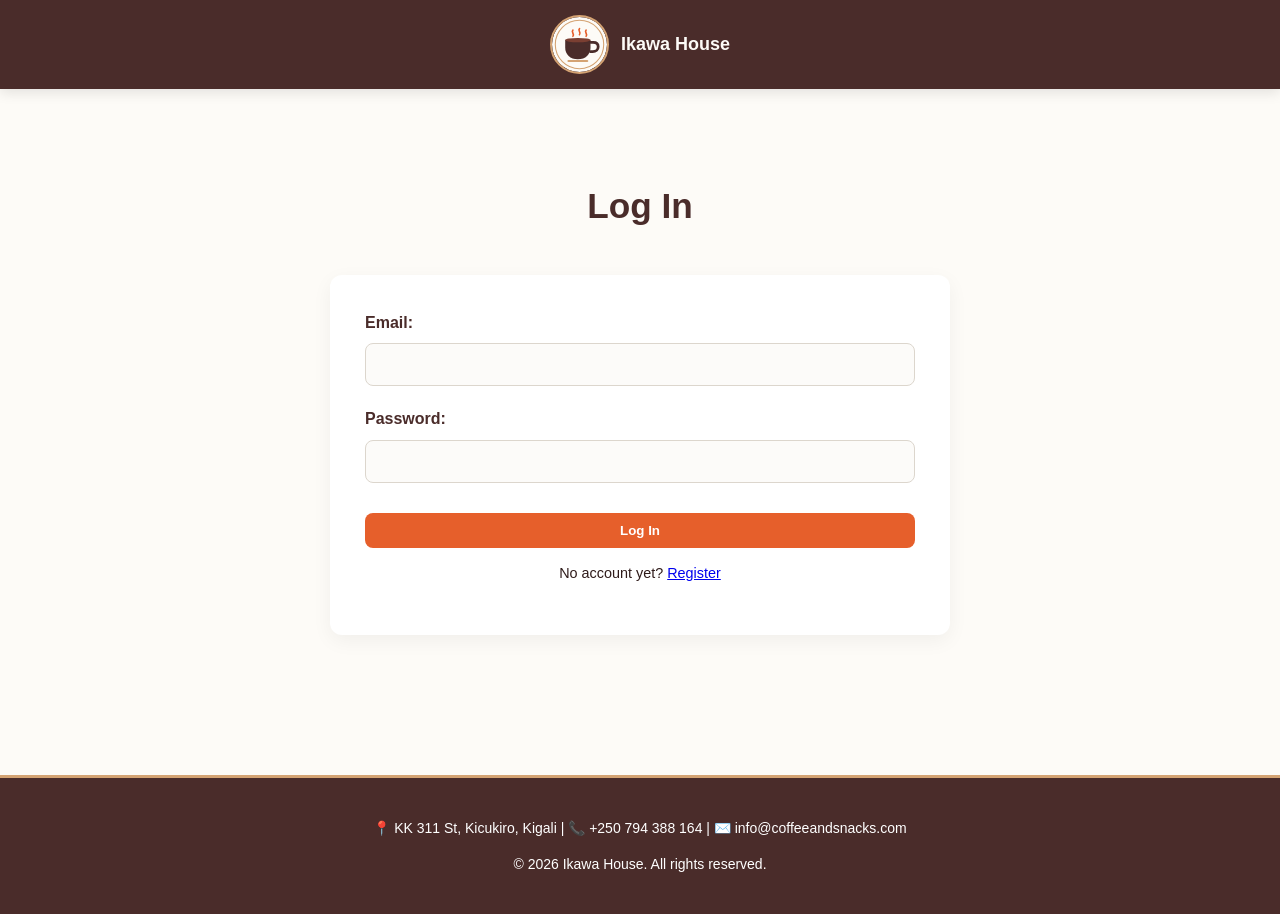
<file: Services.html>
<!DOCTYPE html>
<html lang="en">
<head>
  <meta charset="UTF-8">
  <meta name="viewport" content="width=device-width, initial-scale=1.0">
  <title>Café Menu - Ikawa House</title>
  <link rel="stylesheet" href="Style.css">
</head>
<body data-page="menu">

  <nav>
    <div class="logo">
      <img src="logo.svg" alt="Ikawa House Logo">
      <span class="site-name">Ikawa House</span>
    </div>
    <div class="nav-links">
      <a href="Home.html">Home</a>
      <a href="Services.html">Menu</a>
      <a href="delivery.html">Delivery</a>
      <a href="About.html">About</a>
      <a href="Contact.html">Contact</a>
      <a href="cart.html">🛒 Cart <span class="cart-badge" id="cart-badge" style="display:none"></span></a>
      <span id="auth-links" style="display:contents"></span>
    </div>
  </nav>

  <main>
    <section>
      <h2>Our Café Menu</h2>

      <form id="filter-bar" class="filter-bar">
        <input type="text" id="f-q" placeholder="Search the menu..." aria-label="Search">
        <select id="f-category" aria-label="Category"><option value="">All categories</option></select>
        <select id="f-sort" aria-label="Sort">
          <option value="">Sort: Category</option><option value="price_asc">Price: low to high</option><option value="price_desc">Price: high to low</option><option value="name">Name A-Z</option>
        </select>
        <label class="check"><input type="checkbox" id="f-avail"> Available only</label>
        <a href="#" id="f-reset" class="reset" style="display:none">Reset</a>
      </form>

      <!-- the items are filled in from MySQL by js/menu.js -->
      <div id="menu-root"></div>
    </section>
  </main>

  <footer>
    <p>📍 KK 311 St, Kicukiro, Kigali | 📞 +250 794 388 164 | ✉️ info@coffeeandsnacks.com</p>
    <p>&copy; 2026 Ikawa House. All rights reserved.</p>
  </footer>
  <script src="js/store.js"></script>
  <script src="js/ui.js"></script>
  <script src="js/menu.js"></script>
</body>
</html>
</file>
<file: Style.css>
:root {
  --primary-color: #4A2C2A;    
  --secondary-color: #7B3F32;  
  --accent-color: #D4A373;     
  --btn-color: #E65F2B;        
  --btn-hover: #C54B1D;       
  --bg-light: #FDFBF7;         
  --text-color: #2F1B1A;     
}

body {
  font-family: 'Segoe UI', Tahoma, Geneva, Verdana, sans-serif;
  margin: 0;
  background-color: var(--bg-light);
  color: var(--text-color);
  line-height: 1.6;
}

nav {
  background-color: var(--primary-color);
  padding: 15px 5%;
  display: flex;
  justify-content: space-between;
  align-items: center;
  box-shadow: 0 4px 12px rgba(0,0,0,0.1);
}

nav .nav-links {
  display: flex;
  gap: 20px;
}

nav a {
  color: #FDFBF7;
  text-decoration: none;
  font-weight: 600;
  font-size: 16px;
  transition: color 0.3s;
}

nav a:hover {
  color: var(--accent-color);
}


.logo {
  display: flex;
  align-items: center;
}

.logo img {
  height: 55px;
  width: auto;
  object-fit: contain;
  border-radius: 50%;
  border: 2px solid var(--accent-color);
}

header {
  background: linear-gradient(rgba(47, 27, 26, 0.7), rgba(74, 44, 42, 0.8)), url('b1.avif') no-repeat center center/cover;
  color: #fff;
  text-align: center;
  padding: 100px 20px;
}

header h1 {
  font-size: 3.2em;
  margin: 0 0 10px 0;
  font-weight: 700;
  text-shadow: 2px 2px 4px rgba(0,0,0,0.5);
}

header p {
  font-size: 1.3em;
  color: var(--accent-color);
  margin-bottom: 25px;
}

section {
  padding: 60px 20px;
  max-width: 1100px;
  margin: auto;
}

h2 {
  color: var(--primary-color);
  text-align: center;
  margin-bottom: 40px;
  font-size: 2.2em;
}

.items, .services-grid {
  display: grid;
  grid-template-columns: repeat(auto-fit, minmax(280px, 1fr));
  gap: 30px;
}

.item, .service {
  background: rgb(185, 147, 147);
  padding: 25px;
  border-radius: 12px;
  box-shadow: 0 6px 15px rgba(0,0,0,0.04);
  text-align: center;
  border: 1px solid #ff0004;
  transition: transform 0.3s, box-shadow 0.3s;
}

.item:hover, .service:hover {
  transform: translateY(-5px);
  box-shadow: 0 12px 20px rgba(74, 44, 42, 0.1);
}

.item img, .service img {
  width: 100%;
  height: 200px;
  object-fit: cover;
  border-radius: 8px;
  margin-bottom: 15px;
}

.item h3, .service p {
  font-size: 1.2em;
  margin: 10px 0;
  color: var(--primary-color);
}

.price {
  font-size: 1.2em;
  font-weight: bold;
  color: var(--secondary-color);
  margin: 10px 0;
}


.order-btn {
  display: inline-block;
  padding: 10px 22px;
  background-color: var(--btn-color);
  color: white;
  text-decoration: none;
  border-radius: 25px;
  font-weight: bold;
  border: none;
  cursor: pointer;
  transition: background 0.3s, transform 0.2s;
}

.order-btn:hover {
  background-color: var(--btn-hover);
  transform: translateY(-3px);
  box-shadow: 0 6px 15px rgba(1, 210, 43, 0.3);
}
.features {
  display: grid;
  grid-template-columns: repeat(auto-fit, minmax(200px, 1fr));
  gap: 20px;
  background: white;
  padding: 40px 20px;
  border-radius: 12px;
  box-shadow: 0 4px 15px rgba(0,0,0,0.03);
  text-align: center;
}

.feature span {
  font-size: 2.8em;
}

.testimonials {
  background-color: #F4ECE6;
  border-radius: 12px;
  padding: 50px 20px;
  text-align: center;
  margin-top: 40px;
}

form {
  background: white;
  padding: 35px;
  border-radius: 12px;
  box-shadow: 0 6px 20px rgba(0,0,0,0.05);
  max-width: 550px;
  margin: 20px auto;
}

form label {
  font-weight: 600;
  color: var(--primary-color);
}

input[type="text"], input[type="number"], select {
  width: 100%;
  padding: 12px;
  margin-top: 8px;
  margin-bottom: 20px;
  border: 1px solid #DCD6CD;
  border-radius: 8px;
  box-sizing: border-box;
  background-color: #FCFBF9;
  font-size: 15px;
}

input:focus, select:focus {
  border-color: var(--secondary-color);
  outline: none;
  background-color: #fff;
}


footer {
  background: var(--primary-color);
  color: #fff;
  text-align: center;
  padding: 25px;
  margin-top: 60px;
  font-size: 14px;
  border-top: 3px solid var(--accent-color);
}

@media (max-width: 768px) {
  nav {
    flex-direction: column;
    gap: 15px;
    padding: 15px 2%;
  }

  nav .nav-links {
    flex-wrap: wrap;
    justify-content: center;
    gap: 12px;
  }

  nav a {
    font-size: 14px;
  }

  header h1 {
    font-size: 2.2em;
  }
  
  form {
    width: 90%;
    padding: 20px;
  }
}
.order-btn:hover {
  background-color: var(--btn-hover) !important;
  transform: translateY(-3px) !important;
  box-shadow: 0 6px 15px rgba(230, 95, 43, 0.3) !important;
}


/* =====================================================
   Additions for the e-commerce features
   ===================================================== */
.cart-badge { background: var(--btn-color); color: #fff; border-radius: 999px; padding: 1px 8px; font-size: 0.8em; }

main { min-height: 50vh; }
.center { text-align: center; }
.right { text-align: right; }
.muted { color: #666; }
.sm { font-size: 0.9em; }
.narrow { max-width: 600px; margin: 0 auto 30px auto; }
.mb { margin-bottom: 50px; }
.hidden { display: none; }
.title { color: var(--primary-color); margin: 50px 0 20px; }

/* flash messages */
.flash-wrap { max-width: 1100px; margin: 15px auto 0; padding: 0 20px; }
.alert { padding: 12px 16px; border-radius: 8px; margin: 8px 0; border: 1px solid; }
.alert-success { background: #E8F5E9; border-color: #A5D6A7; color: #1B5E20; }
.alert-error   { background: #FDECEA; border-color: #F5B7B1; color: #8E1B10; }
.alert-info    { background: #FFF6E5; border-color: #F2D49B; color: #6B4A00; }

/* hero buttons + button variants */
.hero-btns { margin-top: 20px; }
.order-btn.big { padding: 14px 30px; font-size: 1.1em; margin: 4px 6px; }
.order-btn.outline { background: transparent; border: 2px solid var(--btn-color); color: #fff; }
.order-btn.alt { background-color: var(--accent-color); }
.order-btn.full { width: 100%; border-radius: 8px; margin-top: 10px; }
.order-btn:disabled { background: #aaa; cursor: not-allowed; transform: none; }
.link-btn { background: none; border: none; color: var(--secondary-color); cursor: pointer; font: inherit; text-decoration: underline; padding: 0; }
.link-btn.danger { color: #B3261E; }

/* extra form controls */
input[type="email"], input[type="password"], input[type="tel"], input[type="file"], textarea {
  width: 100%; padding: 12px; margin-top: 8px; margin-bottom: 20px; border: 1px solid #DCD6CD; border-radius: 8px;
  box-sizing: border-box; background-color: #FCFBF9; font-size: 15px; font-family: inherit;
}
input[type="email"]:focus, input[type="password"]:focus, input[type="tel"]:focus, textarea:focus { border-color: var(--secondary-color); outline: none; background: #fff; }
form.flat { box-shadow: none; padding: 0; max-width: none; background: transparent; }
form.inline, .inline { display: inline; margin: 0; padding: 0; box-shadow: none; background: none; }
.inline-row { display: flex; gap: 10px; align-items: center; margin: 0; padding: 0; box-shadow: none; max-width: none; background: none; }
.inline-row input { margin: 0; }
.grid2 { display: grid; grid-template-columns: 1fr 1fr; gap: 15px; }
label.check { display: flex; align-items: center; gap: 8px; margin: 10px 0; font-weight: 600; }
label.check input { width: auto; margin: 0; }
label.radio { display: block; padding: 10px 14px; border: 1px solid #DCD6CD; border-radius: 8px; margin-bottom: 10px; cursor: pointer; font-weight: 500; }

/* product cards */
.service, .item { display: flex; flex-direction: column; }
.service .desc, .item .desc { font-size: 0.9em; color: #3b2a28; margin: 4px 0; flex-grow: 1; }
.service p.desc { font-size: 0.9em; }
.stock { font-size: 0.85em !important; margin: 4px 0 !important; font-weight: 600; }
.stock.in { color: #1B5E20 !important; }
.stock.out { color: #B3261E !important; }
.no-img { height: 200px; display: flex; align-items: center; justify-content: center; font-size: 4em; background: #F4ECE6; border-radius: 8px; margin-bottom: 15px; }
.add-form { display: flex; gap: 8px; justify-content: center; align-items: center; margin: 0; padding: 0; box-shadow: none; background: none; max-width: none; }
.add-form input[type=number] { width: 70px; margin: 0; }
.cat-title { color: var(--secondary-color); border-bottom: 2px solid var(--accent-color); padding-bottom: 8px; margin-bottom: 25px; }

/* search / filter bar */
.filter-bar { display: flex; flex-wrap: wrap; gap: 10px; align-items: center; max-width: none; padding: 15px; margin: 0 0 30px; }
.filter-bar input[type=text], .filter-bar select { width: auto; flex: 1 1 160px; margin: 0; }
.filter-bar .reset { color: var(--secondary-color); }

/* reviews / report / contact */
.review-grid { display: grid; grid-template-columns: repeat(auto-fit, minmax(250px, 1fr)); gap: 20px; text-align: left; margin-top: 20px; }
.review { background: #fff; padding: 20px; border-radius: 8px; box-shadow: 0 4px 10px rgba(0,0,0,0.02); }
.review p { font-style: italic; color: #555; }
.review strong { color: var(--primary-color); }
.stars { color: #E6A700; letter-spacing: 2px; }
.inline-card { background: #fff; margin-top: 30px; }
.panel { background: #fff; border-radius: 12px; box-shadow: 0 6px 15px rgba(0,0,0,0.03); padding: 40px 20px; margin-top: 50px; }
.panel h2 { margin-bottom: 10px; }
.panel form { max-width: 600px; }
.contact-cards { display: grid; grid-template-columns: repeat(auto-fit, minmax(250px, 1fr)); gap: 30px; margin-bottom: 50px; }
.card { background: #fff; padding: 25px; border-radius: 12px; box-shadow: 0 4px 12px rgba(0,0,0,0.03); text-align: center; border: 1px solid #F0EAE1; }
.card.left { text-align: left; }
.card span { font-size: 2em; }
.card h3 { color: var(--primary-color); margin: 10px 0; }
.card p { margin: 4px 0; }
.faq { max-width: 700px; margin: 0 auto; }
.faq details { background: #fff; border: 1px solid #F0EAE1; border-radius: 8px; padding: 12px 16px; margin-bottom: 10px; }
.faq summary { cursor: pointer; font-weight: 600; color: var(--primary-color); }
.quote { font-size: 1.2em; max-width: 800px; margin: 0 auto 30px; color: var(--primary-color); font-style: italic; }
.lead { font-size: 1.1em; line-height: 1.8; max-width: 800px; margin: 0 auto 40px; color: #555; }
.delivery-info { text-align: left; max-width: 700px; margin: 0 auto; background: #F4ECE6; border-left: 5px solid var(--secondary-color); padding: 20px 25px; border-radius: 8px; }
.delivery-info h3 { margin-top: 0; color: var(--primary-color); }
.delivery-info ul { list-style-type: '☕ '; padding-left: 20px; line-height: 2; }
.features.left { text-align: left; }
.features.tinted { background: #F4ECE6; margin-bottom: 40px; }

/* tables */
.table-wrap { overflow-x: auto; }
.table { width: 100%; border-collapse: collapse; background: #fff; border-radius: 8px; overflow: hidden; box-shadow: 0 4px 12px rgba(0,0,0,0.04); margin-bottom: 20px; }
.table th, .table td { padding: 12px 14px; text-align: left; border-bottom: 1px solid #EFE7DE; vertical-align: middle; }
.table th { background: var(--primary-color); color: #fff; font-size: 0.9em; }
.table tfoot td { background: #FBF7F2; }
.table input.qty { width: 80px; margin: 0; padding: 8px; }
.nowrap { white-space: nowrap; }
.thumb { width: 54px; height: 54px; object-fit: cover; border-radius: 8px; }
.thumb.big { width: 140px; height: 140px; }
.actions { display: flex; gap: 12px; justify-content: flex-end; flex-wrap: wrap; margin-top: 10px; }
.right-link { text-align: right; }

/* badges */
.badge { display: inline-block; padding: 2px 10px; border-radius: 999px; font-size: 0.8em; font-weight: 700; background: #eee; color: #333; }
.badge-pending, .badge-unpaid { background: #FFF1CC; color: #7A5600; }
.badge-paid { background: #D9F2DD; color: #1B5E20; }
.badge-preparing { background: #DCE9FB; color: #1A4A8A; }
.badge-delivered { background: #C9EBD0; color: #0E4A1A; }
.badge-cancelled { background: #FBD9D5; color: #8E1B10; }
.badge-cash_on_delivery { background: #E9DDF7; color: #4B2A7A; }

/* checkout / payment / order */
.checkout-grid { display: grid; grid-template-columns: 2fr 1fr; gap: 30px; align-items: start; }
.checkout-grid form { margin: 0; max-width: none; }
.summary { background: #fff; padding: 25px; border-radius: 12px; box-shadow: 0 6px 20px rgba(0,0,0,0.05); }
.summary h3 { margin-top: 0; color: var(--primary-color); }
.summary ul { list-style: none; padding: 0; margin: 0 0 15px; }
.summary li, .sum-row { display: flex; justify-content: space-between; gap: 10px; padding: 6px 0; border-bottom: 1px dashed #E5DDD3; }
.sum-row.total { font-weight: 700; font-size: 1.15em; border-bottom: none; color: var(--secondary-color); }
.pay-fields { display: none; margin-top: 20px; padding: 20px; background: #FCFBF9; border: 1px dashed var(--accent-color); border-radius: 8px; }
.confirm { text-align: center; background: #E8F5E9; border: 1px solid #A5D6A7; border-radius: 12px; padding: 25px; margin-bottom: 30px; }
.confirm h2 { margin: 10px 0; color: #1B5E20; }
.tick { width: 64px; height: 64px; line-height: 64px; margin: 0 auto; border-radius: 50%; background: #2E7D32; color: #fff; font-size: 2em; }
.detail-grid { display: grid; grid-template-columns: repeat(auto-fit, minmax(280px, 1fr)); gap: 20px; margin-bottom: 25px; }

/* admin */
.admin-bar { background: var(--secondary-color); display: flex; flex-wrap: wrap; justify-content: center; gap: 6px 22px; padding: 10px 5%; }
.admin-bar a { color: #fff; text-decoration: none; font-weight: 600; }
.admin-bar a:hover { color: var(--accent-color); }
.stat-grid { display: grid; grid-template-columns: repeat(auto-fit, minmax(150px, 1fr)); gap: 15px; margin-bottom: 35px; }
.stat { background: #fff; padding: 20px; border-radius: 12px; text-align: center; box-shadow: 0 4px 12px rgba(0,0,0,0.04); }
.stat .num { font-size: 1.9em; font-weight: 800; color: var(--secondary-color); }
.msg { margin-bottom: 15px; }
.msg-head { display: flex; flex-wrap: wrap; gap: 10px; align-items: center; }

@media (max-width: 768px) {
  .checkout-grid { grid-template-columns: 1fr; }
  .grid2 { grid-template-columns: 1fr; }
  section { padding: 40px 14px; }
  h2 { font-size: 1.7em; margin-bottom: 25px; }
  .filter-bar { flex-direction: column; align-items: stretch; }
  .filter-bar input[type=text], .filter-bar select { flex-basis: auto; width: 100%; }
  .actions { justify-content: stretch; }
  .actions .order-btn { flex: 1; text-align: center; }
  /* tables become stacked cards on phones */
  .table thead { display: none; }
  .table, .table tbody, .table tr, .table td, .table tfoot { display: block; width: 100%; box-sizing: border-box; }
  .table tr { border-bottom: 2px solid #EFE7DE; padding: 6px 0; }
  .table td { border: none; padding: 6px 14px; display: flex; justify-content: space-between; gap: 10px; text-align: right; }
  .table td[data-label]::before { content: attr(data-label); font-weight: 700; color: var(--primary-color); text-align: left; }
  .table tfoot td[colspan] { display: block; text-align: right; }
}

/* site name beside the logo */
.logo .site-name {
  margin-left: 12px;
  color: #FDFBF7;
  font-weight: 700;
  font-size: 18px;
  white-space: nowrap;
}
nav .nav-links a { white-space: nowrap; }

/* login / register: brand only, no menu; everything else is hidden until the visitor is logged in */
body[data-page="login"] nav, body[data-page="register"] nav { justify-content: center; }
body[data-page]:not(.authed):not([data-page="login"]):not([data-page="register"]) { visibility: hidden; }
</file>
